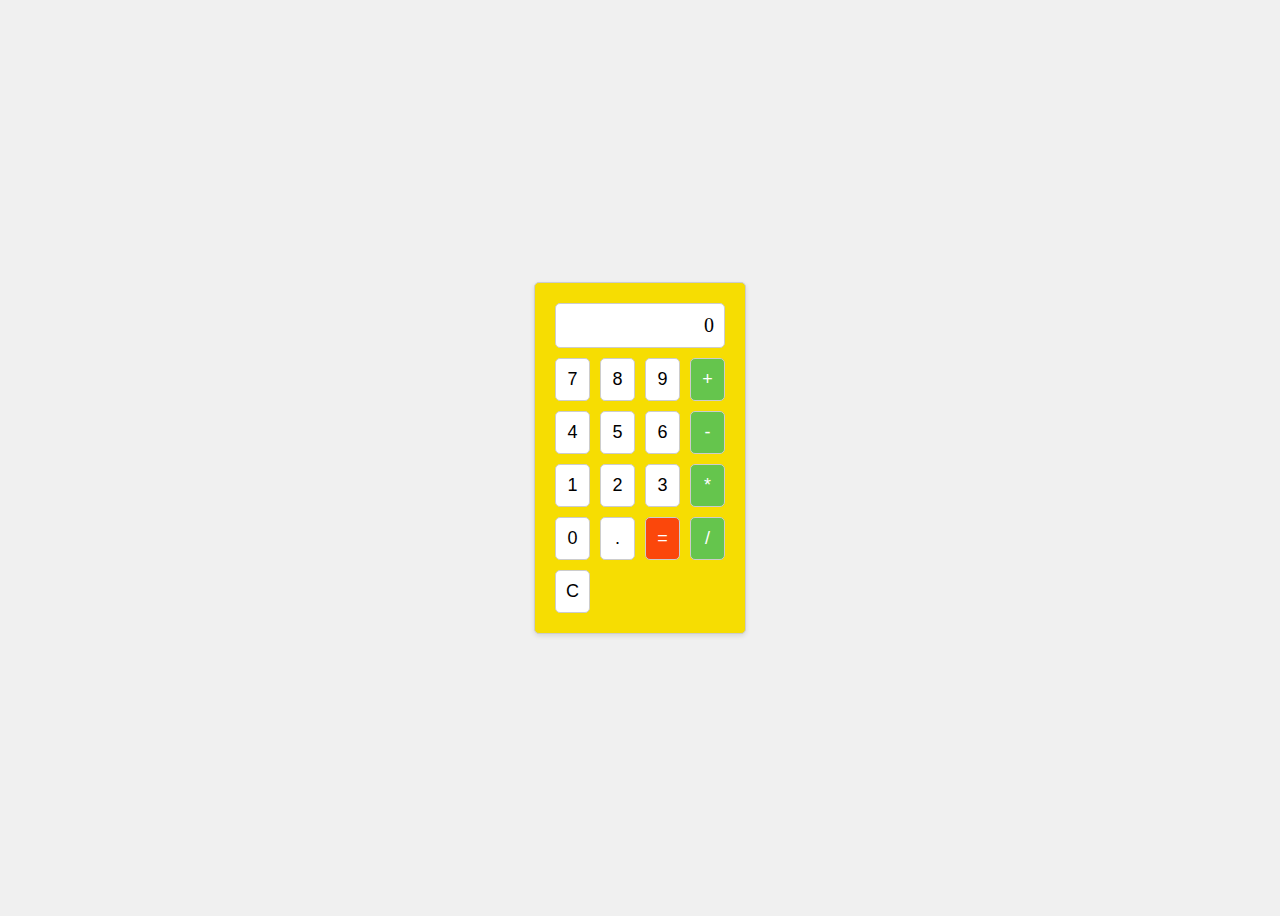
<file: Calculator/index.html>
<!DOCTYPE html>
<html>
<head>
<style>
body {
  background-color: #f0f0f0;
  display: flex;
  justify-content: center;
  align-items: center;
  min-height: 100vh;
}

.calculator {
  background-color: #f6dd02;
  border: 1px solid #ccc;
  border-radius: 5px;
  padding: 20px;
  box-shadow: 0 2px 5px rgba(0, 0, 0, 0.1);
}

.display {
  background-color: #fff;
  border: 1px solid #ccc;
  border-radius: 5px;
  padding: 10px;
  font-size: 20px;
  text-align: right;
  margin-bottom: 10px;
}

.buttons {
  display: grid;
  grid-template-columns: repeat(4, 1fr);
  gap: 10px;
}

button {
  background-color: #fff;
  border: 1px solid #ccc;
  border-radius: 5px;
  padding: 10px;
  font-size: 18px;
  cursor: pointer;
}

button:hover {
  background-color: #e0e0e0;
}

.operator {
  background-color: #65c54d;
  color: #fff;
}

.equal {
  background-color: #fb470b;
  color: #fff;
}
</style>
</head>
<body>

<div class="calculator">
  <div class="display" id="display">0</div>
  <div class="buttons">
    <button onclick="appendNumber('7')">7</button>
    <button onclick="appendNumber('8')">8</button>
    <button onclick="appendNumber('9')">9</button>
    <button class="operator" onclick="appendOperator('+')">+</button>
    <button onclick="appendNumber('4')">4</button>
    <button onclick="appendNumber('5')">5</button>
    <button onclick="appendNumber('6')">6</button>
    <button class="operator" onclick="appendOperator('-')">-</button>
    <button onclick="appendNumber('1')">1</button>
    <button onclick="appendNumber('2')">2</button>
    <button onclick="appendNumber('3')">3</button>
    <button class="operator" onclick="appendOperator('*')">*</button>
    <button onclick="appendNumber('0')">0</button>
    <button onclick="appendNumber('.')">.</button>
    <button class="equal" onclick="calculate()">=</button>
    <button class="operator" onclick="appendOperator('/')">/</button>
    <button onclick="clearDisplay()">C</button>
  </div>
</div>

<script>
let display = document.getElementById('display');
let currentInput = '';

function appendNumber(number) {
  currentInput += number;
  display.textContent = currentInput;
}

function appendOperator(operator) {
  currentInput += operator;
  display.textContent = currentInput;
}

function calculate() {
  try {
    let result = eval(currentInput);
    display.textContent = result;
    currentInput = result.toString();
  } catch (error) {
    display.textContent = 'Error';
  }
}

function clearDisplay() {
  currentInput = '';
  display.textContent = '0';
}
</script>

</body>
</html>
</file>
